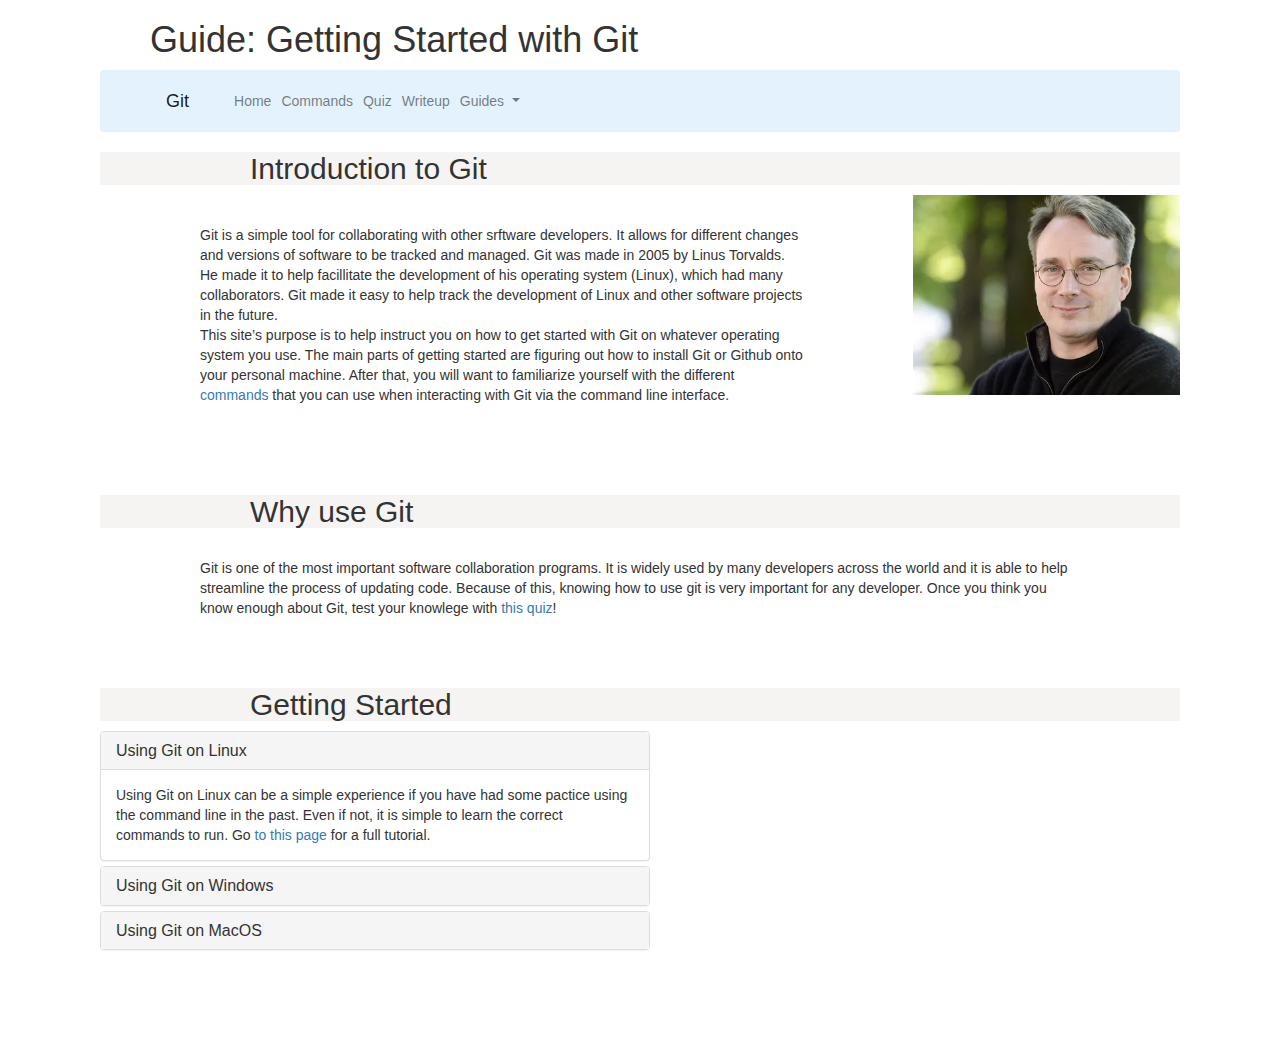
<file: mid/index.html>
<!doctype html>
<html>
	<head>
	
		<!-- Required meta tags -->
    <meta charset="utf-8">
    <meta name="viewport" content="width=device-width, initial-scale=1, shrink-to-fit=no">

    <!-- Bootstrap CSS -->
    <link rel="stylesheet" href="https://cdn.jsdelivr.net/npm/bootstrap@4.3.1/dist/css/bootstrap.min.css" integrity="sha384-ggOyR0iXCbMQv3Xipma34MD+dH/1fQ784/j6cY/iJTQUOhcWr7x9JvoRxT2MZw1T" crossorigin="anonymous">


	<meta name="viewport" content="width=device-width, initial-scale=1">
  <link rel="stylesheet" href="https://maxcdn.bootstrapcdn.com/bootstrap/3.4.1/css/bootstrap.min.css">
  <script src="https://ajax.googleapis.com/ajax/libs/jquery/3.6.3/jquery.min.js"></script>
  <script src="https://maxcdn.bootstrapcdn.com/bootstrap/3.4.1/js/bootstrap.min.js"></script>

	
		<title>Getting Started With Git - Home</title>

		<link rel="stylesheet" href="global.css">
	</head>


<body>


	<h1 style="padding-left: 50px;"></b>Guide:</b> Getting Started with Git</h1>

	<!-- Used from getbootstrap.com -->
	<nav class="navbar navbar-expand-lg navbar-light" style="background-color: #e3f2fd; padding-left: 50px;">
  <a class="navbar-brand" href="#">Git</a>
  <button class="navbar-toggler" type="button" data-toggle="collapse" data-target="#navbarNavDropdown" aria-controls="navbarNavDropdown" aria-expanded="false" aria-label="Toggle navigation">
    <span class="navbar-toggler-icon"></span>
  </button>
  <div class="collapse navbar-collapse" id="navbarNav">
    <ul class="navbar-nav">
      <li class="nav-item">
        <a class="nav-link" href="index.html">Home <span class="sr-only">(current)</span></a>
      </li>
      <li class="nav-item">
        <a class="nav-link" href="linux.html#cmds">Commands</a>
      </li>
      <li class="nav-item">
        <a class="nav-link" href="quiz.html">Quiz</a>
      </li>
	  <li class="nav-item">
        <a class="nav-link" href="writeup.pdf">Writeup</a>
      </li>
	  
	  <li class="nav-item dropdown">
        <a class="nav-link dropdown-toggle" href="#" id="navbarDropdownMenuLink" data-toggle="dropdown" aria-haspopup="true" aria-expanded="false">
          Guides
        </a>
        <div class="dropdown-menu" aria-labelledby="navbarDropdownMenuLink">
          <a class="dropdown-item" href="linux.html">Using Git on Linux</a>
          <a class="dropdown-item" href="windows.html">Using Git on Windows</a>
          <a class="dropdown-item" href="mac.html">Using Git on MacOS</a>
        </div>
      </li>
	  
	  
    </ul>
	</div>
	</nav>



	<h2 class="content-header">Introduction to Git</h2>
	

		<div style="display: flex;">
	
		<p class="content-text" >
	
		Git is a simple tool for collaborating with other srftware developers.  It allows for different changes and versions of 
		software to be tracked and managed.  Git was made in 2005 by Linus Torvalds.  He made it to help facillitate the development 
		of his operating system (Linux), which had many collaborators.  Git made it easy to help track the development of Linux and 
			other software projects in the future.
			<br>
			
This site’s purpose is to help instruct you on how to get started with Git on whatever operating system you use.  The main parts of getting started are figuring out how to install Git or Github onto your personal machine.  After that, you will want to familiarize yourself with the different <a href="linux.html#cmds">commands</a> that you can use when interacting with Git via the command line interface.
			
		</p>
		
	

		<img src="torvalds.webp" alt="Linus Torvalds" height="200px" data-toggle="modal" data-target="#myModal" style="float: left;">

</div>
	

	<h2 class="content-header">Why use Git</h2>
	<p class="content-text">
		Git is one of the most important software collaboration programs.  It is widely used by many developers across the world and it is able
		to help streamline the process of updating code.  Because of this, knowing how to use git is very important for any developer.
		
		Once you think you know enough about Git, test your knowlege with <a href="quiz.html">this quiz</a>!
	</p>

	
	<h2 class="content-header">Getting Started</h2>

<div style="display: flex;">

	<div style="width: 60%;">

	<!-- Example from https://www.w3schools.com/bootstrap/bootstrap_collapse.asp -->
	<div class="panel-group" id="accordion">
  <div class="panel panel-default">
    <div class="panel-heading">
      <h4 class="panel-title">
        <a data-toggle="collapse" data-parent="#accordion" href="#collapse1">
        Using Git on Linux</a>
      </h4>
    </div>
    <div id="collapse1" class="panel-collapse collapse in">
      <div class="panel-body">Using Git on Linux can be a simple experience if you have had some pactice 
	  using the command line in the past.  Even if not, it is simple to learn 
	the correct commands to run.  Go <a href="linux.html">to this page</a> for a full tutorial.</div>
    </div>
  </div>
  <div class="panel panel-default">
    <div class="panel-heading">
      <h4 class="panel-title">
        <a data-toggle="collapse" data-parent="#accordion" href="#collapse2">
        Using Git on Windows</a>
      </h4>
    </div>
    <div id="collapse2" class="panel-collapse collapse">
      <div class="panel-body">Github is a simple and effective way to interface with a large Git 
	  collaboration platofrm on your Windows computer.  <a href="windows.html">Learn more</a> about Git windows.</div>
    </div>
  </div>
  <div class="panel panel-default">
    <div class="panel-heading">
      <h4 class="panel-title">
        <a data-toggle="collapse" data-parent="#accordion" href="#collapse3">
        Using Git on MacOS</a>
      </h4>
    </div>
    <div id="collapse3" class="panel-collapse collapse">
      <div class="panel-body">Using git on MacOS is similar to the way it works on Windows.  Github has a simple applicaiton that 
	  allows for ease of use in the windowed desktop environment.  <a href="mac.html">Go to this page </a> to learn more.</div>
    </div>
  </div>
</div>

</div>



<iframe style="margin-left: 5%" width="560" height="315" src="https://www.youtube.com/embed/USjZcfj8yxE" title="YouTube video player" frameborder="0" 
allow="accelerometer; autoplay; clipboard-write; encrypted-media; gyroscope; picture-in-picture; web-share" allowfullscreen></iframe>

</div>

<!-- Modal  from https://www.w3schools.com/bootstrap/bootstrap_modal.asp-->
  <div class="modal fade" id="myModal" role="dialog">
    <div class="modal-dialog">
    
      <!-- Modal content-->
      <div class="modal-content">
        <div class="modal-header">
			<h4 class="modal-title" >Modal Header</h4>
          <button type="button" class="close" data-dismiss="modal">&times;</button>
          
        </div>
        <div class="modal-body">
		<img src="torvalds.webp" alt="Linus Torvalds" style="width: 100%">
          <p>An image of Linus Torvalds, creator of Git.</p>
        </div>
        <div class="modal-footer">
          <button type="button" class="btn btn-default" data-dismiss="modal">Close</button>
        </div>
      </div>
      
    </div>
  </div>



</body>
</html>
</file>
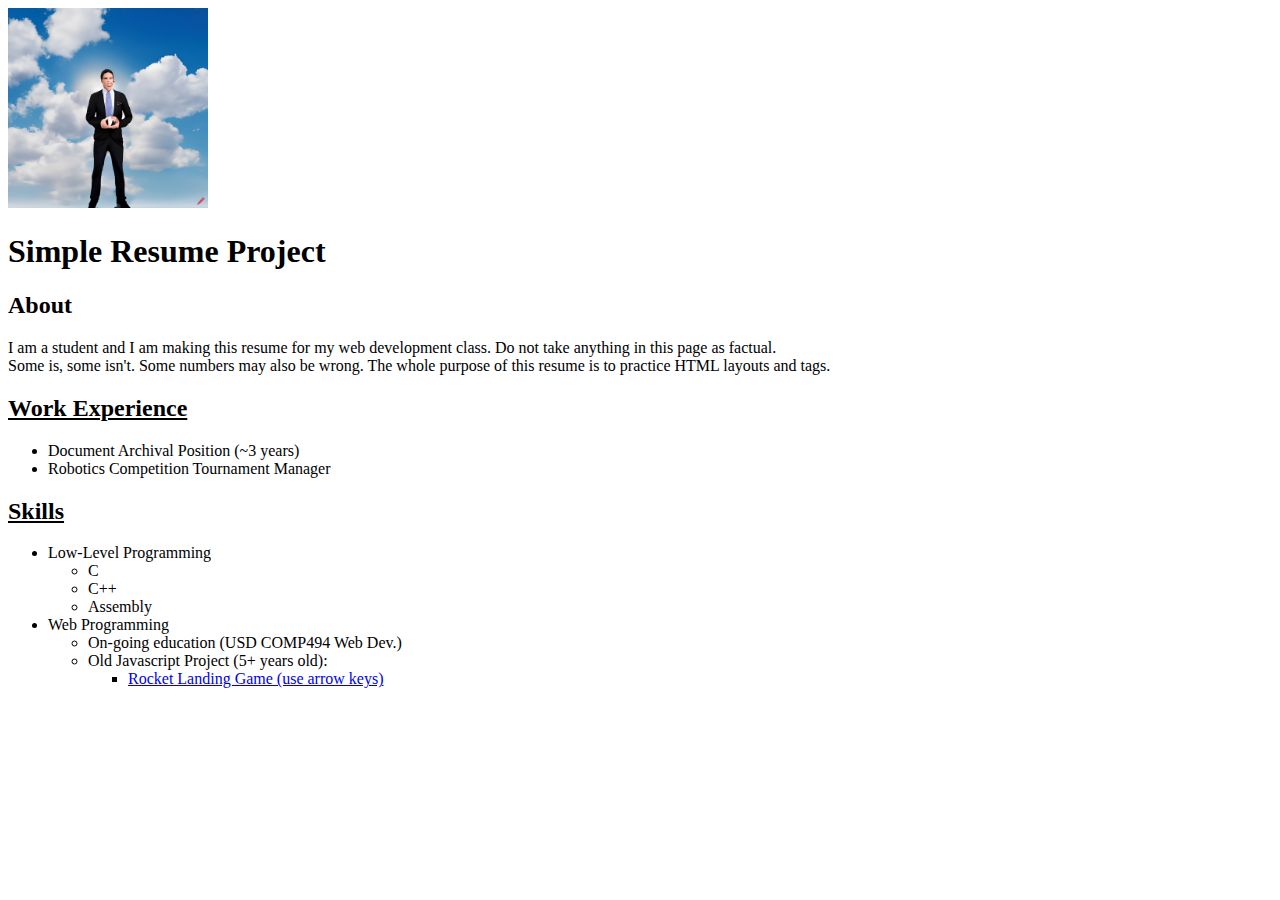
<file: resume/index.html>
<!DOCTYPE html>
<html>
  <head>
      <title>Resume Project</title>
  </head>
  
  <body>
    <img src="img/funny_suit_guy_1.webp" width="200" height="200">
    <h1>Simple Resume Project</h1>
    
    <h2>About</h2>
    <p>I am a student and I am making this resume for my web development class. Do not take anything in this page as factual. <br>Some is, some isn't.  Some numbers may also be wrong. The whole purpose of this resume is to practice HTML layouts and tags.</p>
    
    <h2><b><u>Work Experience</b></u></h2>
    <ul>
      <li>Document Archival Position (~3 years)</li>
      <li>Robotics Competition Tournament Manager</li>
    </ul>
    
    <h2><b><u>Skills</u></b></h2>
    <ul>
      <li>Low-Level Programming</li>
      <ul>
          <li>C</li>
          <li>C++</li>
          <li>Assembly</li>
      </ul>
      <li>Web Programming</li>
        <ul>
          <li>On-going education (USD COMP494 Web Dev.)</li>
          <li>Old Javascript Project (5+ years old):</li>
          <ul>
            <li><a href="../game/rocket_game_1.html">Rocket Landing Game (use arrow keys)</a></li>
          </ul>
        </ul>
    </ul>
    
  </body>
  
</html>
</file>
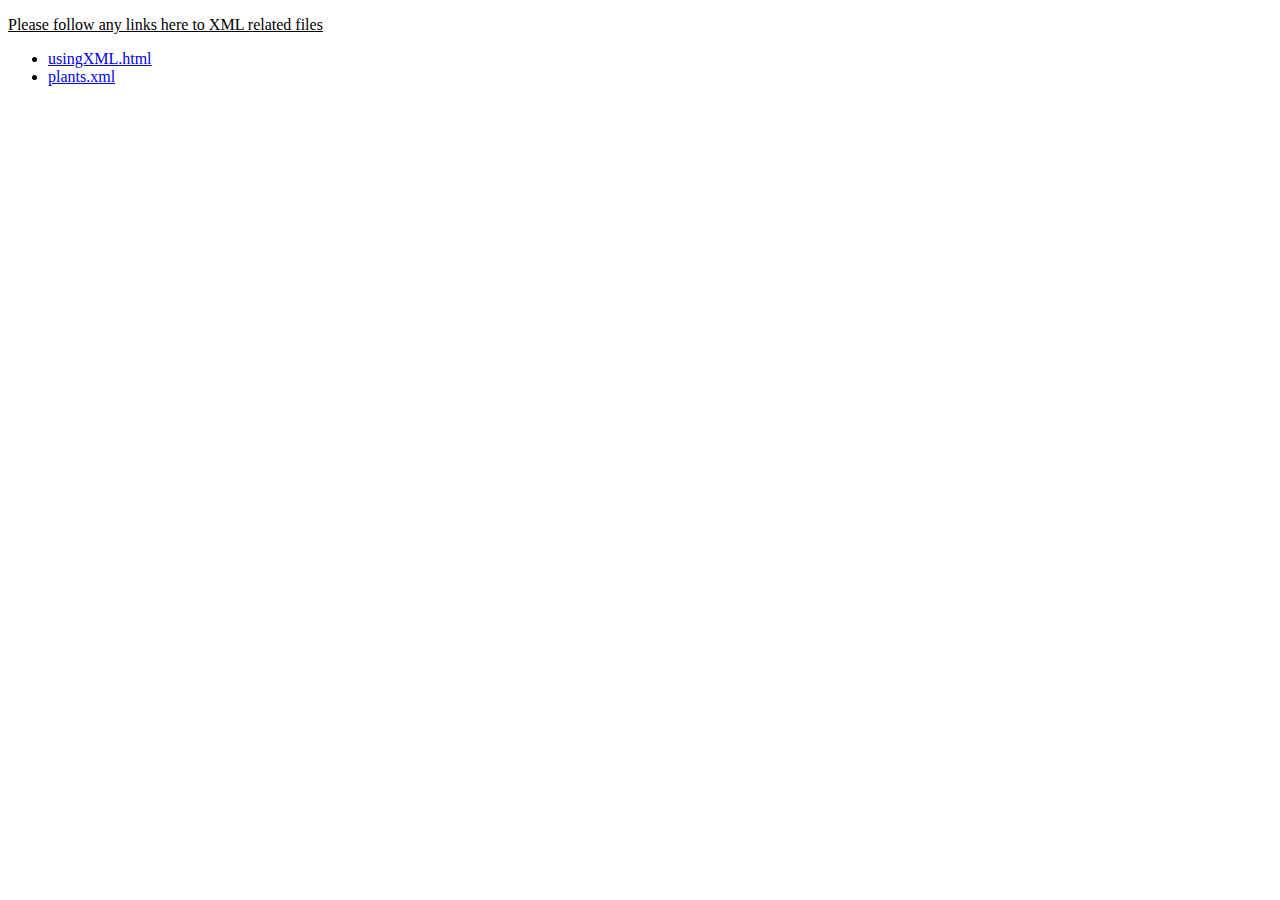
<file: xml/index.html>
<!DOCTYPE html>
<!--from w3docs.com-->
<html>
  <head>
    <title>XML Landing Page</title>
  </head>
  <body>
    <p><u>Please follow any links here to XML related files</u></p>
    <ul>
      <li><a href="usingXML.html">usingXML.html</a></li>
      <li><a href="plants.xml">plants.xml</a></li>
    </ul>
  </body>
</html>
</file>
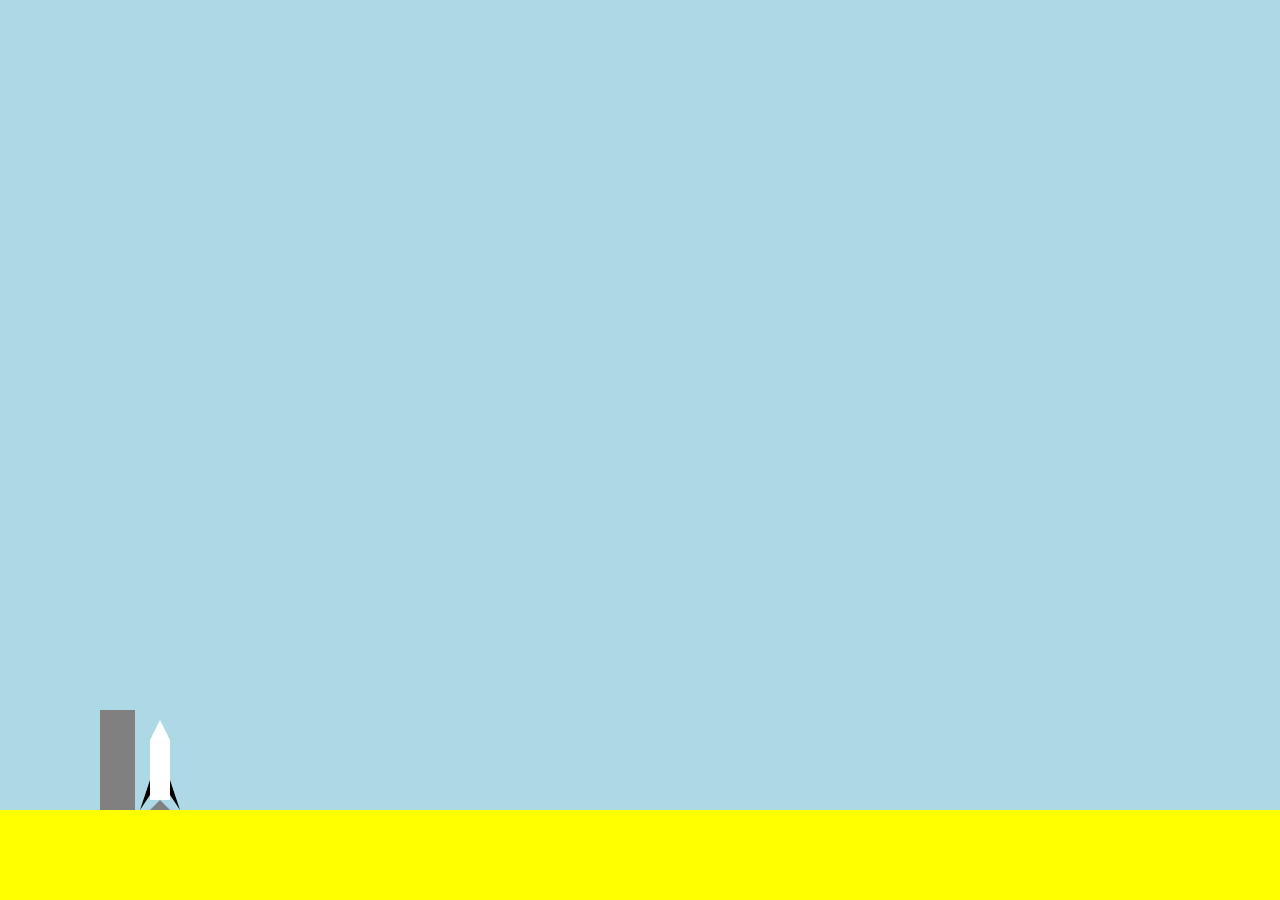
<file: game/rocket_game_1.html>
<!DOCTYPE html>

	<html>
		<head>
			<title>Rocket Command</title>
			<style>
				#canv{
					position: fixed;
					left: 0px;
					top: 0px;
					
				}
				
			</style>
		</head>
		
		
		<canvas id="canv" width="10000" height="10000" onkeydown="keyisdown(event)" onkeyup="keyisup(event)"></canvas>
	
	
		<script>
				var canv = document.getElementById("canv");
				var ctx = canv.getContext("2d");
		
				canv.width = window.innerWidth;
				canv.height = window.innerHeight;
				var wid = window.innerWidth;
				var hig = window.innerHeight;
				
				var keys = [];
				
				var theta = 0;
				var alpha = 90;
				var rx = 160;
				var ry = hig*0.9-20;
				var vx = 0;
				var vy = 0;
				var thrust = 0.5;//0.5
				var rm = 10;
				
				var rotateSpd = 2; //2
				var drawThrust = false;
				
				var grav = 0.3;
				var airResistance = 0.2;//0.15
				
				var dead = false;
				
				//====FUNCTIONS=======
				
				function toRadians(deg){
					return (deg*(Math.PI / 180));
				}
				
				function drawSky(){
					ctx.fillStyle = "lightblue";
					ctx.fillRect(0,0,wid,hig);
				}
				
				function drawRocket(x,y,r,flame){
					ctx.translate(x,y);
					ctx.rotate(toRadians(r));
					ctx.translate(-10,-50);
					ctx.fillStyle = "white";
					ctx.fillRect(0,0,20,60);
					ctx.beginPath();
					ctx.moveTo(0,0);
					ctx.lineTo(10,-20);
					ctx.lineTo(20,0);
					ctx.fill();
					ctx.fillStyle = "grey";
					ctx.beginPath();
					ctx.moveTo(10,60);
					ctx.lineTo(0,70);
					ctx.lineTo(20,70);
					ctx.fill();
					ctx.fillStyle = "black";
					ctx.beginPath();
					ctx.moveTo(0,40);
					ctx.lineTo(-10,70);
					ctx.lineTo(0,55);
					ctx.fill();
					ctx.beginPath();
					ctx.moveTo(20,40);
					ctx.lineTo(30,70);
					ctx.lineTo(20,55);
					ctx.fill();
					if(flame == true){
						ctx.fillStyle = "orange";
						ctx.beginPath();
						ctx.moveTo(0,70);
						ctx.lineTo(10,120);
						ctx.lineTo(20,70);
						ctx.fill();
						ctx.fillStyle = "yellow";
						ctx.beginPath();
						ctx.moveTo(3,70);
						ctx.lineTo(10,100);
						ctx.lineTo(17,70);
						ctx.fill();
						ctx.fillStyle = "red";
						ctx.beginPath();
						ctx.moveTo(5,70);
						ctx.lineTo(10,80);
						ctx.lineTo(15,70);
						ctx.fill();
					}//end draw flame
					ctx.translate(10,50);
					ctx.rotate(toRadians(-r));
					ctx.translate(-x,-y);
				}//end drawRocket
				
								
				function findin(x,array){
					var found = false;
					for(var i=0; i<array.length; i++){
							if(array[i] == x){
								found = true;
							}//end if true
					}//for
					return(found);
				}//end findin
								
				
				function calibAng(ang){
					var newang = ang;
					if(ang >= 360){
						newang = ang-360;
					}
					else if(ang < 0){
						newang = ang + 360;
					}
					return(newang);
				}//calib ang
				
				
				function refAng(ang){
					var ref = 0;
					if(ang > 0 && ang <90){
						ref = 90-ang;
					}
					else if(ang > 90 && ang < 180){
						ref = ang-90;
					}
					else if(ang > 180 && ang < 270){
						ref = 90-(ang-180);
					}
					else if(ang < 360 && ang > 270){
						ref = ang-270;
					}
					return(90-ref);
					//return(ref);
				}//end refang
				
				function getQuad(ang){
					var quad = 0;
					if(ang > 0 && ang <90){
						quad = 1;
					}
					else if(ang > 90 && ang < 180){
						quad = 2;
					}
					else if(ang > 180 && ang < 270){
						quad = 3;
					}
					else if(ang < 360 && ang > 270){
						quad = 4;
					}
					return(quad);
				}//get quad
				
				
				var allowRev = true;
				function game(){
					canv.width = window.innerWidth;
					canv.height = window.innerHeight;
					var wid = window.innerWidth;
					var hig = window.innerHeight;
					
					if(dead == false){
						if(findin(39,keys)){
							theta+=rotateSpd;
							alpha-=rotateSpd;
						}
						if(findin(37,keys)){
							theta-=rotateSpd;
							alpha+=rotateSpd;
						}
						
						if(findin(38,keys)){
							drawThrust = true;
						}
						else if(findin(72,keys)){
							if(vy > 3){
								//drawThrust = true;
							}
							else if(vy < -3){
								drawThrust = false;
							}
						}
						else{
							drawThrust = false;
						}
					
					
						if(findin(82,keys) && allowRev == true){
							allowRev = false;
							alpha = alpha + 180;
						}
						else if(findin(82,keys) == false){
							allowRev = true;
						}
					
						//console.log(keys);
					
						
						
					}//end allow controls
					else{
						//console.log(keys);
						if(findin(13,keys)){
							dead = false;
							theta = 0;
							alpha = 90;
							rx = 160;
							ry = hig*0.9-20;
							vx = 0;
							vy = 0;
						}
					
					}//end dead controld
					
					theta = calibAng(theta);
					alpha = calibAng(alpha);
					
					var gamma = refAng(alpha);
					
					if(drawThrust){
						var tx = thrust*Math.cos(toRadians(gamma));
						var ty = thrust*Math.sin(toRadians(gamma));
						var q = getQuad(alpha);
						//console.log(gamma);
						if(q == 2){
							tx = -tx;
						}
						else if(q == 3){
							ty = -ty;
							tx = -tx;
						}
						else if(q == 4){
							ty = -ty;
						}
					}//end if it is thrusting
					else{
						var tx=0;
						var ty=0;
					}
					
					var dir =0;
					if(vx != 0){
						dir = -(vx/Math.abs(vx));
					}//airRes dir
					
					var airR = airResistance * dir;
					
					
					
					vx = vx + (0.5*(tx+airR));
					
					if(ry < hig*0.9-20){
						vy = vy+(0.5*(grav-(ty)));
					}
					else{
						
						var maxYimpact = 5;
						var maxXimpact = 10;
						if(theta > 25 && theta < 335 ){
							dead = true;
						}//if tipped
						else{
							theta = 0;
							alpha = 90;
						}	
						if(vx < -maxXimpact || vx > maxXimpact){
							dead = true;
						}//end if hit gound too fast
						if(vy > maxYimpact){
							dead = true;
						}
						
						vx=0;
						vy=0;
						vy = vy-ty;
					}//end if on ground
					
					if(ry > hig*0.9-20){
						ry = hig*0.9-20;
					}//be sure it did not dig into the ground
					
					
					ry = ry+vy;
					rx = rx+vx;
					
					
					
					drawSky();
					ctx.fillStyle = "yellow";
					ctx.fillRect(0,hig*0.9,wid,100);
					ctx.fillStyle = "grey";
					ctx.fillRect(100,hig*0.9-100,35,100);
					drawRocket(rx,ry,theta,drawThrust);
					
					if(dead == true){
						vx = 0;
						vy = 0;
						ctx.fillStyle = "rgba(200,0,0,0.7)";
						ctx.fillRect(0,0,wid,hig);
						ctx.fillStyle = "black";
						ctx.font = "30px Arial";
						ctx.fillText("Press ENTER to restart", 100,100);
					}
					//console.log(theta);
					
					
				}//end game
				
				
				document.addEventListener("keydown",function(event){
					//console.log(event.keyCode);
					var isin = false;
					for(var i=0; i<keys.length; i++){
						if(keys[i] == event.keyCode){
							isin = true;
						}//if it is, say it was found
					}//for
					if(isin == false){
						keys.push(event.keyCode);
					}//end adding it
					//console.log(keys);
				});
				document.addEventListener("keyup",function(event){
					for(var i=0; i<keys.length; i++){
						if(keys[i] == event.keyCode){
							keys.splice(i,1);
						}//if
					}//for
				});
				
				window.setInterval(game,10);
		
		</script>

	</html>
</file>
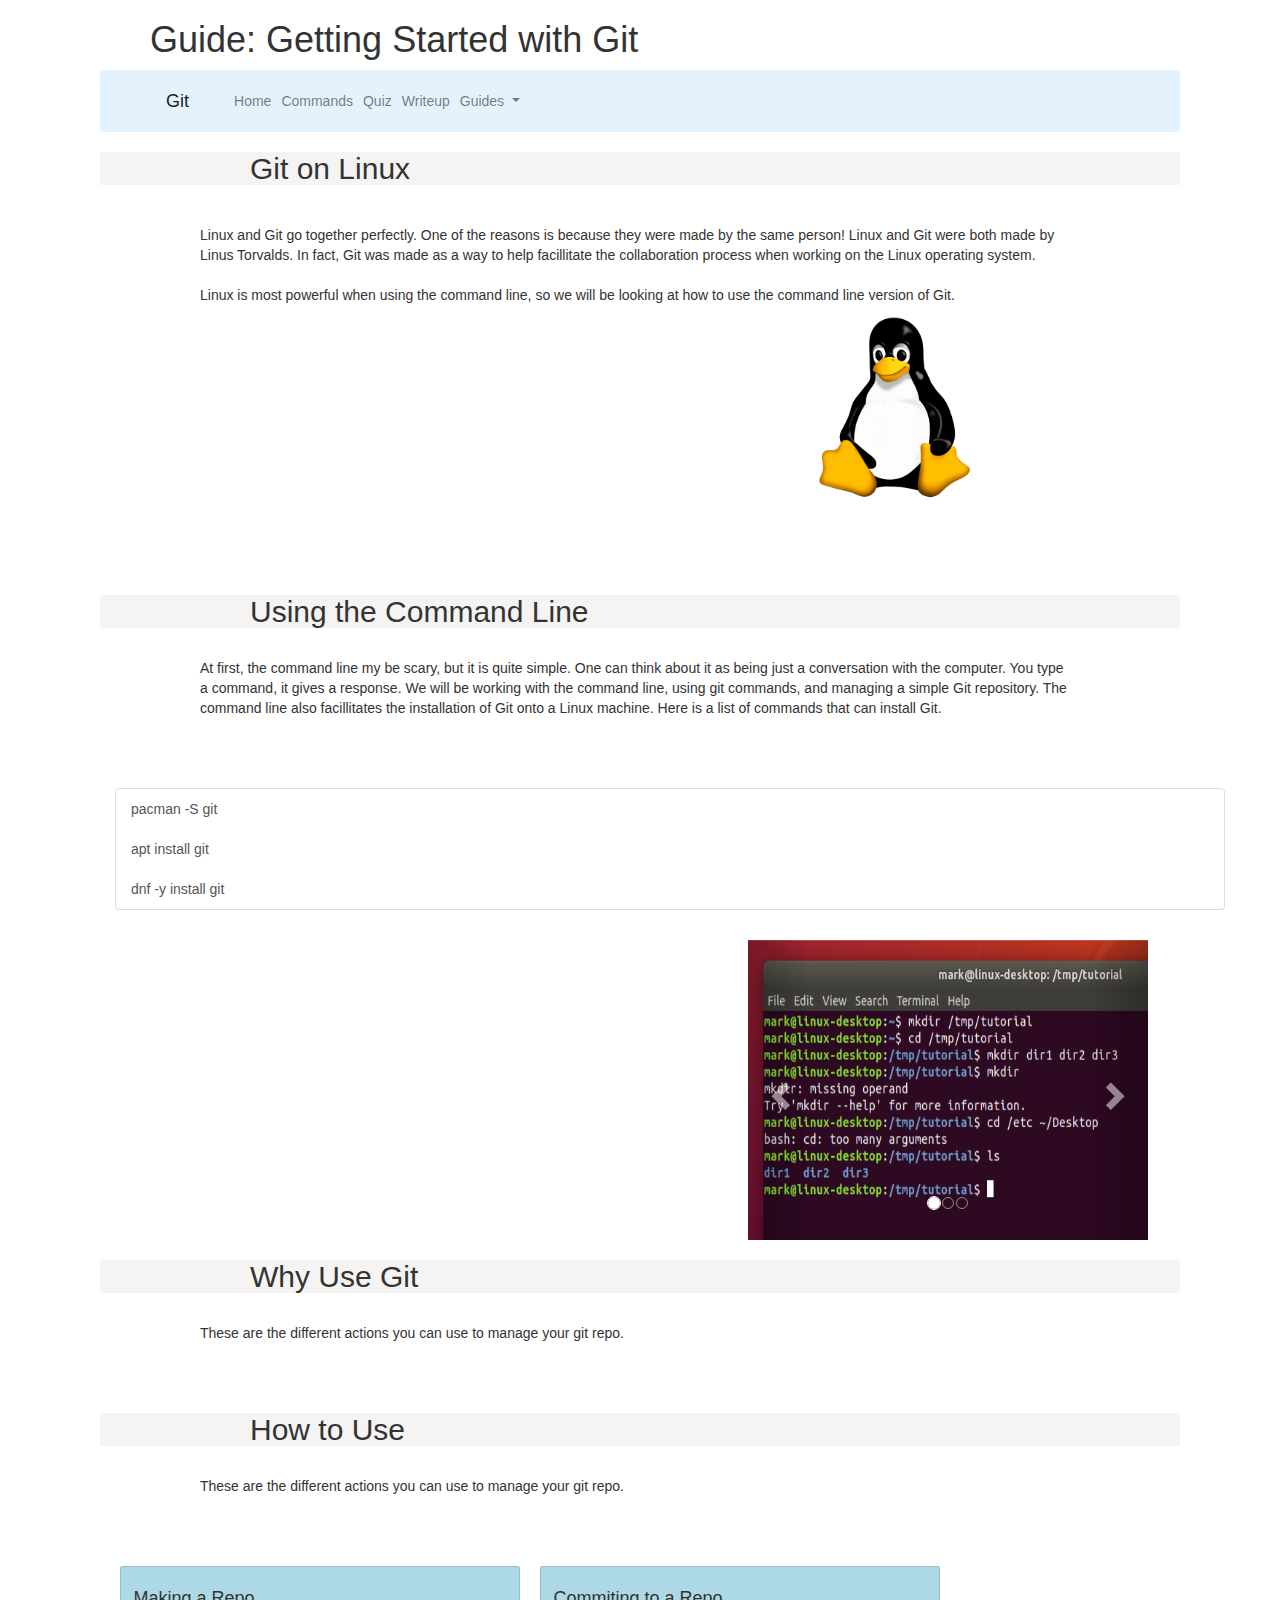
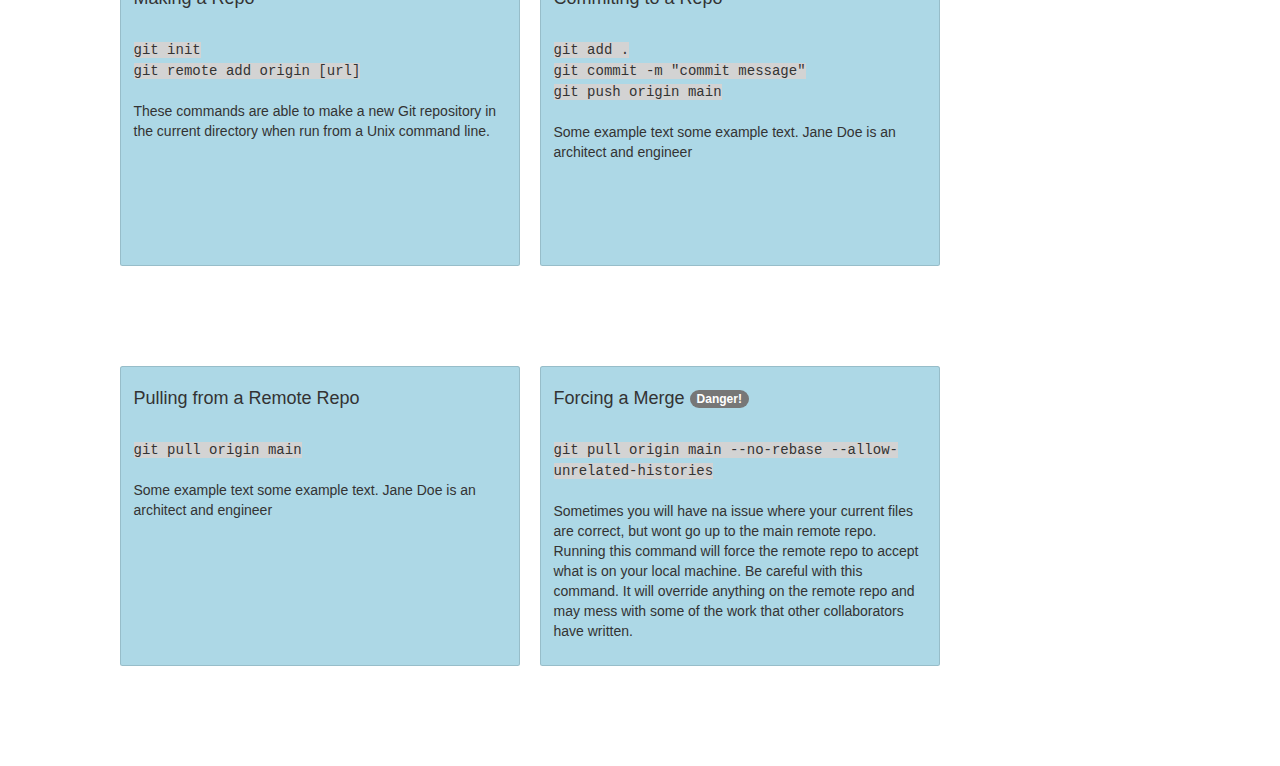
<file: mid/linux.html>
<!doctype html>
<html>
	<head>
	
		<!-- Required meta tags -->
    <meta charset="utf-8">
    <meta name="viewport" content="width=device-width, initial-scale=1, shrink-to-fit=no">

    <!-- Bootstrap CSS -->
    <link rel="stylesheet" href="https://cdn.jsdelivr.net/npm/bootstrap@4.3.1/dist/css/bootstrap.min.css" integrity="sha384-ggOyR0iXCbMQv3Xipma34MD+dH/1fQ784/j6cY/iJTQUOhcWr7x9JvoRxT2MZw1T" crossorigin="anonymous">

<link rel="stylesheet" href="https://cdn.jsdelivr.net/npm/bootstrap@4.6.2/dist/css/bootstrap.min.css">
	<meta name="viewport" content="width=device-width, initial-scale=1">
  <link rel="stylesheet" href="https://maxcdn.bootstrapcdn.com/bootstrap/3.4.1/css/bootstrap.min.css">
  <script src="https://ajax.googleapis.com/ajax/libs/jquery/3.6.3/jquery.min.js"></script>
  <script src="https://maxcdn.bootstrapcdn.com/bootstrap/3.4.1/js/bootstrap.min.js"></script>
	
		<title>Getting Started With Git - Linux</title>

		<link rel="stylesheet" href="global.css">
	</head>


<body>


	<h1 style="padding-left: 50px;"></b>Guide:</b> Getting Started with Git</h1>

	<!-- Used from getbootstrap.com -->
	<nav class="navbar navbar-expand-lg navbar-light" style="background-color: #e3f2fd; padding-left: 50px;">
  <a class="navbar-brand" href="#">Git</a>
  <button class="navbar-toggler" type="button" data-toggle="collapse" data-target="#navbarNavDropdown" aria-controls="navbarNavDropdown" aria-expanded="false" aria-label="Toggle navigation">
    <span class="navbar-toggler-icon"></span>
  </button>
  <div class="collapse navbar-collapse" id="navbarNav">
    <ul class="navbar-nav">
      <li class="nav-item">
        <a class="nav-link" href="index.html">Home <span class="sr-only">(current)</span></a>
      </li>
      <li class="nav-item">
        <a class="nav-link" href="linux.html#cmds">Commands</a>
      </li>
      <li class="nav-item">
        <a class="nav-link" href="quiz.html">Quiz</a>
      </li>
	  <li class="nav-item">
        <a class="nav-link" href="writeup.pdf">Writeup</a>
      </li>
	  
	  <li class="nav-item dropdown">
        <a class="nav-link dropdown-toggle" href="#" id="navbarDropdownMenuLink" data-toggle="dropdown" aria-haspopup="true" aria-expanded="false">
          Guides
        </a>
        <div class="dropdown-menu" aria-labelledby="navbarDropdownMenuLink">
          <a class="dropdown-item" href="linux.html">Using Git on Linux</a>
          <a class="dropdown-item" href="windows.html">Using Git on Windows</a>
          <a class="dropdown-item" href="mac.html">Using Git on MacOS</a>
        </div>
      </li>
	  
	  
    </ul>
	</div>
	</nav>

	

	<h2 class="content-header">Git on Linux</h2>
	
	
	<div style="display: flex;">
	<p class="content-text">
	
		Linux and Git go together perfectly.  One of the reasons is because they were made by the same person! Linux and Git were both made 
		by Linus Torvalds.  In fact, Git was made as a way to help facillitate the collaboration process when working on the Linux 
		operating system.
		<br>
		<br>
		Linux is most powerful when using the command line, so we will be looking at how to use the command line version of Git.  
		
		<img src="linux_logo.png" alt="Linux Logo (Tux)" height="200px" style="float: right;">
	</p>

	</div>


	<h2 class="content-header">Using the Command Line</h2>
<div>
	<p class="content-text">
		At first, the command line my be scary, but it is quite simple.  One can think about it as being just a conversation with the computer.  You type a command, it gives a response. 
		We will be working with the command line, using git commands, and managing a simple Git repository.
		
		The command line also facillitates the installation of Git onto a Linux machine.  Here is a list of commands that can install Git.
		
		<div class="container">
		<div class="list-group">
			<a href="https://wiki.archlinux.org/title/git" class="list-group-item list-group-item-action">pacman -S git</a>
			<a href="https://packages.ubuntu.com/search?keywords=git" class="list-group-item list-group-item-action">apt install git</a>
			<a href="https://src.fedoraproject.org/rpms/git" class="list-group-item list-group-item-action">dnf -y install git</a>
		</div>
	</div>
	</p>
	


<!-- from https://www.w3schools.com/bootstrap/bootstrap_carousel.asp-->
	<div style="padding-left:60%; padding-right: 20px;">
	<div id="myCarousel" class="carousel slide" data-ride="carousel" style="width: 400px ">
  <!-- Indicators -->
  <ol class="carousel-indicators">
    <li data-target="#myCarousel" data-slide-to="0" class="active"></li>
    <li data-target="#myCarousel" data-slide-to="1"></li>
    <li data-target="#myCarousel" data-slide-to="2"></li>
  </ol>

  <!-- Wrapper for slides -->
  <div class="carousel-inner">
    <div class="item active">
	<img src="terminal_1.png" style="width:100%; height:300px" alt="New York">
    </div>

    <div class="item">
      <img src="torvalds.webp" style="width:100%; height:300px" alt="Linus Torvalds">
    </div>

    <div class="item">
	  <img src="linux_logo.png" style="width:100%; height:300px" alt="Linux Logo">
    </div>
  </div>

  <!-- Left and right controls -->
  <a class="left carousel-control" href="#myCarousel" data-slide="prev">
    <span class="glyphicon glyphicon-chevron-left"></span>
    <span class="sr-only">Previous</span>
  </a>
  <a class="right carousel-control" href="#myCarousel" data-slide="next">
    <span class="glyphicon glyphicon-chevron-right"></span>
    <span class="sr-only">Next</span>
  </a>
</div>
</div>



</div>




	<h2 class="content-header">Why Use Git</h2>
		<p class="content-text">These are the different actions you can use to manage your git repo.</p>

	<h2 id="cmds" class="content-header">How to Use</h2>

		<p class="content-text">These are the different actions you can use to manage your git repo.</p>


<div>

	<div class="card" style="width:400px">
		<div class="card-body">
		<h4 class="card-title">Making a Repo</h4>
		<p class="card-text"><span class="command">git init</span> <br>
							<span class="command">git remote add origin [url]</span> <br> <br>
							These commands are able to make a new Git repository in the current directory when run from a Unix command line.
		</p>
		</div>
	</div>
	<div class="card" style="width:400px">
		<div class="card-body">
		<h4 class="card-title">Commiting to a Repo</h4>
		<p class="card-text">
		<span class="command">git add .</span> <br>
		<span class="command">git commit -m "commit message"</span> <br> 
		<span class="command">git push origin main</span> <br> <br>
		Some example text some example text. Jane Doe is an architect and engineer
		</p>
		</div>
	</div>
	<div class="card" style="width:400px">
		<div class="card-body">
		<h4 class="card-title">Pulling from a Remote Repo</h4>
		<p class="card-text">
		<span class="command">git pull origin main</span> <br> <br>
		Some example text some example text. Jane Doe is an architect and engineer
		</p>
		</div>
	</div>
	
	<div class="card" style="width:400px">
		<div class="card-body">
		<h4 class="card-title">Forcing a Merge <span class="badge badge-primary">Danger!</span></h4>
		<p class="card-text">
		<span class="command">git pull origin main --no-rebase --allow-unrelated-histories</span> <br> <br>
		Sometimes you will have na issue where your current files are correct, but wont go up to the main remote repo. 
		Running this command will force the remote repo to accept what is on your local machine.  Be careful with this command. 
		It will override anything on the remote repo and may mess with some of the work that other collaborators have written.
		</p>
		</div>
	</div>


</div>


</body>
</html>
</file>
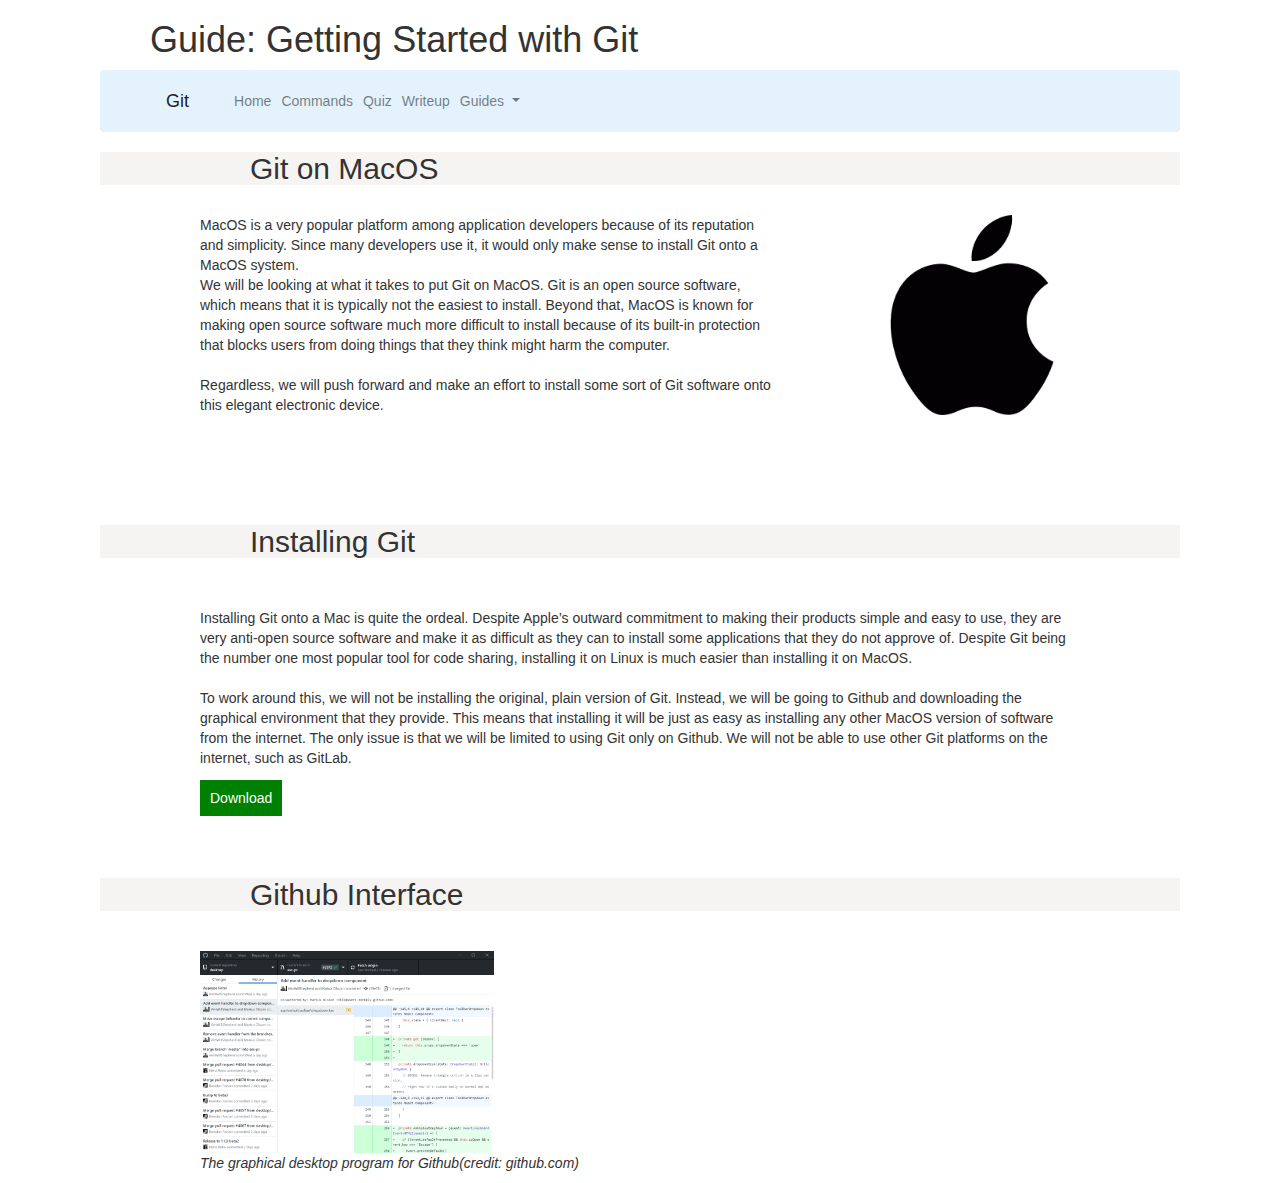
<file: mid/mac.html>
<!doctype html>
<html>
	<head>
	
		<!-- Required meta tags -->
    <meta charset="utf-8">
    <meta name="viewport" content="width=device-width, initial-scale=1, shrink-to-fit=no">

    <!-- Bootstrap CSS -->
    <link rel="stylesheet" href="https://cdn.jsdelivr.net/npm/bootstrap@4.3.1/dist/css/bootstrap.min.css" integrity="sha384-ggOyR0iXCbMQv3Xipma34MD+dH/1fQ784/j6cY/iJTQUOhcWr7x9JvoRxT2MZw1T" crossorigin="anonymous">


	<meta name="viewport" content="width=device-width, initial-scale=1">
  <link rel="stylesheet" href="https://maxcdn.bootstrapcdn.com/bootstrap/3.4.1/css/bootstrap.min.css">
  <script src="https://ajax.googleapis.com/ajax/libs/jquery/3.6.3/jquery.min.js"></script>
  <script src="https://maxcdn.bootstrapcdn.com/bootstrap/3.4.1/js/bootstrap.min.js"></script>

	
		<title>Getting Started With Git - Mac</title>

		<link rel="stylesheet" href="global.css">
	</head>


<body>


	<h1 style="padding-left: 50px;"></b>Guide:</b> Getting Started with Git</h1>

	<!-- Used from getbootstrap.com -->
	<nav class="navbar navbar-expand-lg navbar-light" style="background-color: #e3f2fd; padding-left: 50px;">
  <a class="navbar-brand" href="#">Git</a>
  <button class="navbar-toggler" type="button" data-toggle="collapse" data-target="#navbarNavDropdown" aria-controls="navbarNavDropdown" aria-expanded="false" aria-label="Toggle navigation">
    <span class="navbar-toggler-icon"></span>
  </button>
  <div class="collapse navbar-collapse" id="navbarNav">
    <ul class="navbar-nav">
      <li class="nav-item">
        <a class="nav-link" href="index.html">Home <span class="sr-only">(current)</span></a>
      </li>
      <li class="nav-item">
        <a class="nav-link" href="linux.html#cmds">Commands</a>
      </li>
      <li class="nav-item">
        <a class="nav-link" href="quiz.html">Quiz</a>
      </li>
	  <li class="nav-item">
        <a class="nav-link" href="writeup.pdf">Writeup</a>
      </li>
	  
	  <li class="nav-item dropdown">
        <a class="nav-link dropdown-toggle" href="#" id="navbarDropdownMenuLink" data-toggle="dropdown" aria-haspopup="true" aria-expanded="false">
          Guides
        </a>
        <div class="dropdown-menu" aria-labelledby="navbarDropdownMenuLink">
          <a class="dropdown-item" href="linux.html">Using Git on Linux</a>
          <a class="dropdown-item" href="windows.html">Using Git on Windows</a>
          <a class="dropdown-item" href="mac.html">Using Git on MacOS</a>
        </div>
      </li>
	  
	  
    </ul>
	</div>
	</nav>



	<h2 class="content-header">Git on MacOS</h2>
	<p class="content-text">
	
		<img src="mac.png" alt="Apple Logo" height="200px">
	
		
		MacOS is a very popular platform among application developers because of its reputation and simplicity.  Since many developers use it, it would only make sense to install Git onto a MacOS system.
		<br>
		We will be looking at what it takes to put Git on MacOS.  Git is an open source software, which means that it is typically not the easiest to install.  Beyond that, MacOS is known for making open source software much more difficult to install because of its built-in protection that blocks users from doing things that they think might harm the computer.  
		<br><br>
		Regardless, we will push forward and make an effort to install some sort of Git software onto this elegant electronic device.

		<br>
		<br>
		<br>
		
	</p>


	<h2 class="content-header">Installing Git</h2>
	<p class="content-text">
		
		<br>
		
		Installing Git onto a Mac is quite the ordeal.  Despite Apple’s outward commitment to making their products simple and easy to use, they are very anti-open source software and make it as difficult as they can to install some applications that they do not approve of.  Despite Git being the number one most popular tool for code sharing, installing it on Linux is much easier than installing it on MacOS.
		<br><br>
		To work around this, we will not be installing the original, plain version of Git.  Instead, we will be going to Github and downloading the graphical environment that they provide.  This means that installing it will be just as easy as installing any other MacOS version of software from the internet.  The only issue is that we will be limited to using Git only on Github.  We will not be able to use other Git platforms on the internet, such as GitLab.

		
		<br><br>
		<a class="simple-button" data-toggle="tooltip" title="Download Git for MacOS" href="https://desktop.github.com/">Download</a>
	</p>

	



	<h2 class="content-header">Github Interface</h2>

	<div style="margin-left: 100px;">
		<img src="github_desktop.png" style="width: 30%; padding-top: 30px;">
		<p><i>The graphical desktop program for Github(credit: github.com)</i></p>
	</div>
	

<script>
$(document).ready(function(){
  $('[data-toggle="tooltip"]').tooltip();   
});
</script>


</body>
</html>
</file>
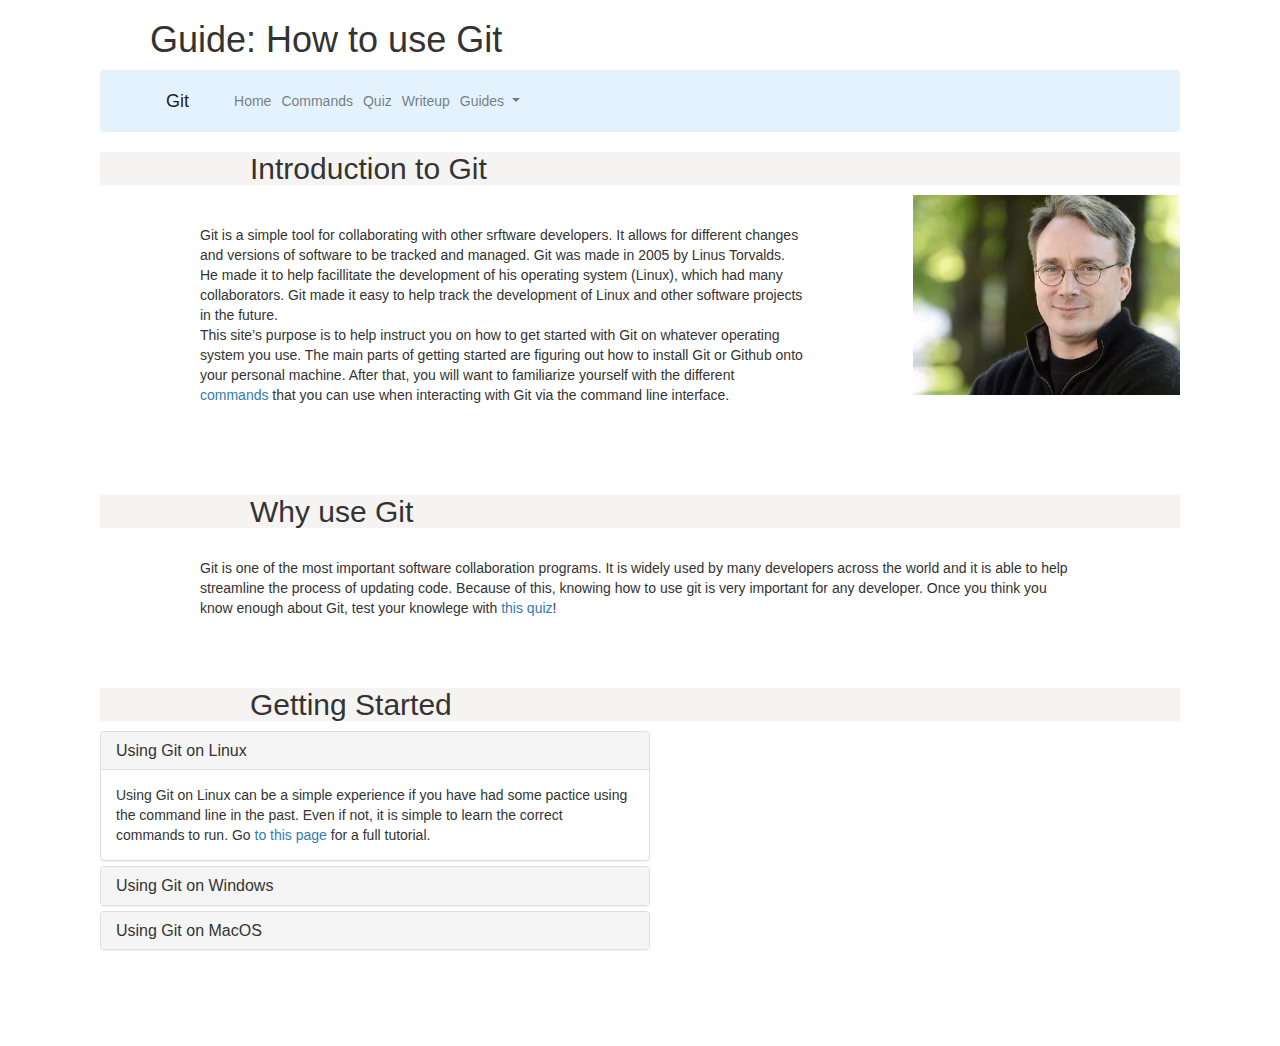
<file: mid/marencik_proof_of_concept.html>
<!doctype html>
<html>
	<head>
	
		<!-- Required meta tags -->
    <meta charset="utf-8">
    <meta name="viewport" content="width=device-width, initial-scale=1, shrink-to-fit=no">

    <!-- Bootstrap CSS -->
    <link rel="stylesheet" href="https://cdn.jsdelivr.net/npm/bootstrap@4.3.1/dist/css/bootstrap.min.css" integrity="sha384-ggOyR0iXCbMQv3Xipma34MD+dH/1fQ784/j6cY/iJTQUOhcWr7x9JvoRxT2MZw1T" crossorigin="anonymous">


	<meta name="viewport" content="width=device-width, initial-scale=1">
  <link rel="stylesheet" href="https://maxcdn.bootstrapcdn.com/bootstrap/3.4.1/css/bootstrap.min.css">
  <script src="https://ajax.googleapis.com/ajax/libs/jquery/3.6.3/jquery.min.js"></script>
  <script src="https://maxcdn.bootstrapcdn.com/bootstrap/3.4.1/js/bootstrap.min.js"></script>

	
		<title>How to Use Git - Proof of Concept Title Page</title>

		<link rel="stylesheet" href="global.css">
	</head>


<body>


	<h1 style="padding-left: 50px;"></b>Guide:</b> How to use Git</h1>

	<!-- Used from getbootstrap.com -->
	<nav class="navbar navbar-expand-lg navbar-light" style="background-color: #e3f2fd; padding-left: 50px;">
  <a class="navbar-brand" href="#">Git</a>
  <button class="navbar-toggler" type="button" data-toggle="collapse" data-target="#navbarNavDropdown" aria-controls="navbarNavDropdown" aria-expanded="false" aria-label="Toggle navigation">
    <span class="navbar-toggler-icon"></span>
  </button>
  <div class="collapse navbar-collapse" id="navbarNav">
    <ul class="navbar-nav">
      <li class="nav-item">
        <a class="nav-link" href="marencik_proof_of_concept.html">Home <span class="sr-only">(current)</span></a>
      </li>
      <li class="nav-item">
        <a class="nav-link" href="linux.html#cmds">Commands</a>
      </li>
      <li class="nav-item">
        <a class="nav-link" href="quiz.html">Quiz</a>
      </li>
	  <li class="nav-item">
        <a class="nav-link" href="writeup.pdf">Writeup</a>
      </li>
	  
	  <li class="nav-item dropdown">
        <a class="nav-link dropdown-toggle" href="#" id="navbarDropdownMenuLink" data-toggle="dropdown" aria-haspopup="true" aria-expanded="false">
          Guides
        </a>
        <div class="dropdown-menu" aria-labelledby="navbarDropdownMenuLink">
          <a class="dropdown-item" href="linux.html">Using Git on Linux</a>
          <a class="dropdown-item" href="windows.html">Using Git on Windows</a>
          <a class="dropdown-item" href="mac.html">Using Git on MacOS</a>
        </div>
      </li>
	  
	  
    </ul>
	</div>
	</nav>



	<h2 class="content-header">Introduction to Git</h2>
	

		<div style="display: flex;">
	
		<p class="content-text" >
	
		Git is a simple tool for collaborating with other srftware developers.  It allows for different changes and versions of 
		software to be tracked and managed.  Git was made in 2005 by Linus Torvalds.  He made it to help facillitate the development 
		of his operating system (Linux), which had many collaborators.  Git made it easy to help track the development of Linux and 
			other software projects in the future.
			<br>
			
This site’s purpose is to help instruct you on how to get started with Git on whatever operating system you use.  The main parts of getting started are figuring out how to install Git or Github onto your personal machine.  After that, you will want to familiarize yourself with the different <a href="linux.html#cmds">commands</a> that you can use when interacting with Git via the command line interface.
			
		</p>
		
	

		<img src="torvalds.webp" alt="Linus Torvalds" height="200px" data-toggle="modal" data-target="#myModal" style="float: left;">

</div>
	

	<h2 class="content-header">Why use Git</h2>
	<p class="content-text">
		Git is one of the most important software collaboration programs.  It is widely used by many developers across the world and it is able
		to help streamline the process of updating code.  Because of this, knowing how to use git is very important for any developer.
		
		Once you think you know enough about Git, test your knowlege with <a href="quiz.html">this quiz</a>!
	</p>

	
	<h2 class="content-header">Getting Started</h2>

<div style="display: flex;">

	<div style="width: 60%;">

	<!-- Example from https://www.w3schools.com/bootstrap/bootstrap_collapse.asp -->
	<div class="panel-group" id="accordion">
  <div class="panel panel-default">
    <div class="panel-heading">
      <h4 class="panel-title">
        <a data-toggle="collapse" data-parent="#accordion" href="#collapse1">
        Using Git on Linux</a>
      </h4>
    </div>
    <div id="collapse1" class="panel-collapse collapse in">
      <div class="panel-body">Using Git on Linux can be a simple experience if you have had some pactice 
	  using the command line in the past.  Even if not, it is simple to learn 
	the correct commands to run.  Go <a href="linux.html">to this page</a> for a full tutorial.</div>
    </div>
  </div>
  <div class="panel panel-default">
    <div class="panel-heading">
      <h4 class="panel-title">
        <a data-toggle="collapse" data-parent="#accordion" href="#collapse2">
        Using Git on Windows</a>
      </h4>
    </div>
    <div id="collapse2" class="panel-collapse collapse">
      <div class="panel-body">Github is a simple and effective way to interface with a large Git 
	  collaboration platofrm on your Windows computer.  <a href="windows.html">Learn more</a> about Git windows.</div>
    </div>
  </div>
  <div class="panel panel-default">
    <div class="panel-heading">
      <h4 class="panel-title">
        <a data-toggle="collapse" data-parent="#accordion" href="#collapse3">
        Using Git on MacOS</a>
      </h4>
    </div>
    <div id="collapse3" class="panel-collapse collapse">
      <div class="panel-body">Using git on MacOS is similar to the way it works on Windows.  Github has a simple applicaiton that 
	  allows for ease of use in the windowed desktop environment.  <a href="mac.html">Go to this page </a> to learn more.</div>
    </div>
  </div>
</div>

</div>



<iframe style="margin-left: 5%" width="560" height="315" src="https://www.youtube.com/embed/USjZcfj8yxE" title="YouTube video player" frameborder="0" 
allow="accelerometer; autoplay; clipboard-write; encrypted-media; gyroscope; picture-in-picture; web-share" allowfullscreen></iframe>

</div>

<!-- Modal  from https://www.w3schools.com/bootstrap/bootstrap_modal.asp-->
  <div class="modal fade" id="myModal" role="dialog">
    <div class="modal-dialog">
    
      <!-- Modal content-->
      <div class="modal-content">
        <div class="modal-header">
			<h4 class="modal-title" >Modal Header</h4>
          <button type="button" class="close" data-dismiss="modal">&times;</button>
          
        </div>
        <div class="modal-body">
		<img src="torvalds.webp" alt="Linus Torvalds" style="width: 100%">
          <p>An image of Linus Torvalds, creator of Git.</p>
        </div>
        <div class="modal-footer">
          <button type="button" class="btn btn-default" data-dismiss="modal">Close</button>
        </div>
      </div>
      
    </div>
  </div>



</body>
</html>
</file>
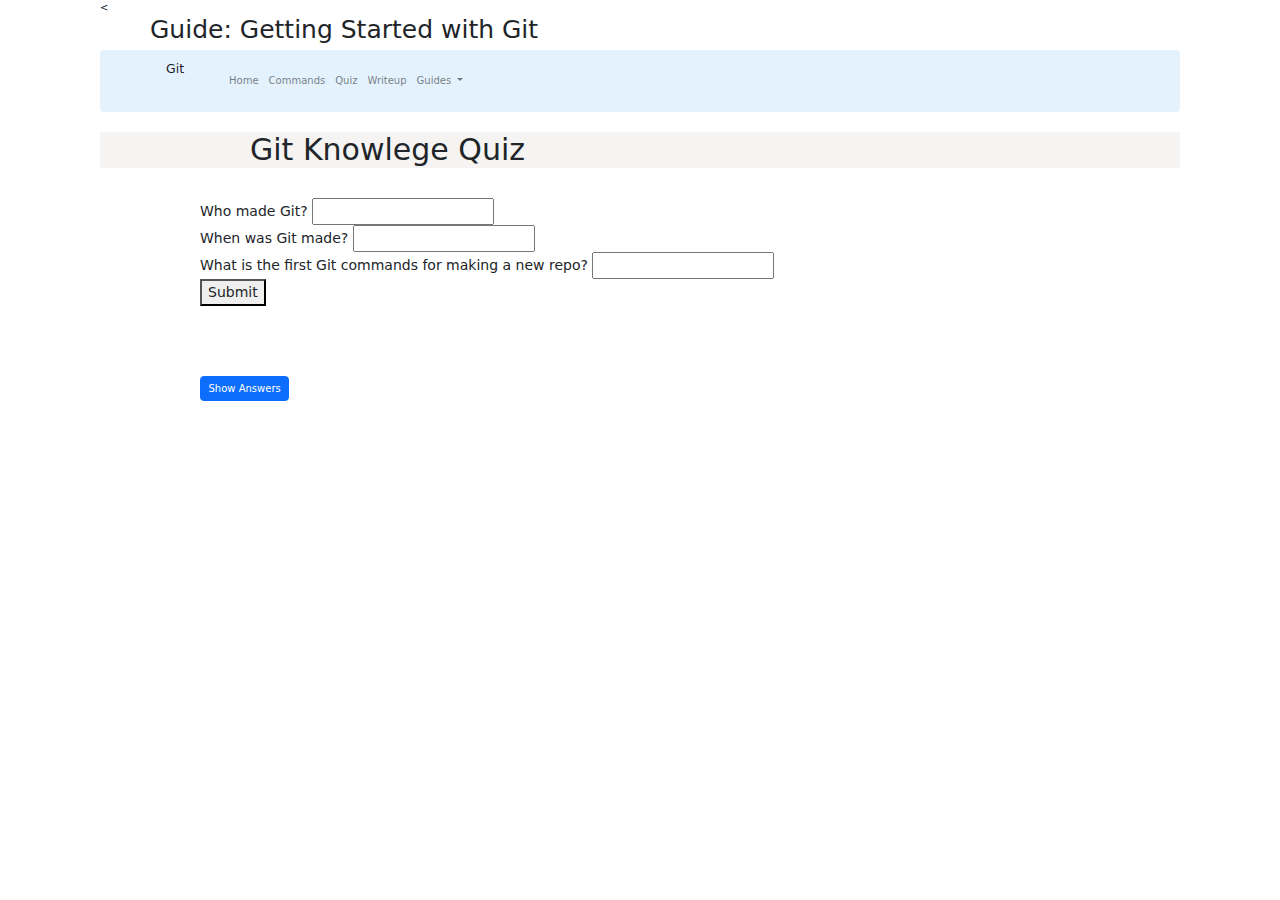
<file: mid/quiz.html>
<!doctype html>
<html>
	<head>
	
		<!-- Required meta tags -->
    <meta charset="utf-8">
    <meta name="viewport" content="width=device-width, initial-scale=1, shrink-to-fit=no">

    <!-- Bootstrap CSS -->
    <link rel="stylesheet" href="https://cdn.jsdelivr.net/npm/bootstrap@4.3.1/dist/css/bootstrap.min.css" integrity="sha384-ggOyR0iXCbMQv3Xipma34MD+dH/1fQ784/j6cY/iJTQUOhcWr7x9JvoRxT2MZw1T" crossorigin="anonymous">


	<meta name="viewport" content="width=device-width, initial-scale=1">
  <link rel="stylesheet" href="https://maxcdn.bootstrapcdn.com/bootstrap/3.4.1/css/bootstrap.min.css">
  <script src="https://ajax.googleapis.com/ajax/libs/jquery/3.6.3/jquery.min.js"></script>
  <script src="https://maxcdn.bootstrapcdn.com/bootstrap/3.4.1/js/bootstrap.min.js"></script>

 
  <script src="https://cdn.jsdelivr.net/npm/bootstrap@5.2.3/dist/js/bootstrap.bundle.min.js"></script>

	
		<<title>Getting Started With Git - Quiz</title>

		<link rel="stylesheet" href="global.css">
	</head>


<body>


	<h1 style="padding-left: 50px;"></b>Guide:</b> Getting Started with Git</h1>

	<!-- Used from getbootstrap.com -->
	<nav class="navbar navbar-expand-lg navbar-light" style="background-color: #e3f2fd; padding-left: 50px;">
  <a class="navbar-brand" href="#">Git</a>
  <button class="navbar-toggler" type="button" data-toggle="collapse" data-target="#navbarNavDropdown" aria-controls="navbarNavDropdown" aria-expanded="false" aria-label="Toggle navigation">
    <span class="navbar-toggler-icon"></span>
  </button>
  <div class="collapse navbar-collapse" id="navbarNav">
    <ul class="navbar-nav">
      <li class="nav-item">
        <a class="nav-link" href="index.html">Home <span class="sr-only">(current)</span></a>
      </li>
      <li class="nav-item">
        <a class="nav-link" href="linux.html#cmds">Commands</a>
      </li>
      <li class="nav-item">
        <a class="nav-link" href="quiz.html">Quiz</a>
      </li>
	  <li class="nav-item">
        <a class="nav-link" href="writeup.pdf">Writeup</a>
      </li>
	  
	  <li class="nav-item dropdown">
        <a class="nav-link dropdown-toggle" href="#" id="navbarDropdownMenuLink" data-toggle="dropdown" aria-haspopup="true" aria-expanded="false">
          Guides
        </a>
        <div class="dropdown-menu" aria-labelledby="navbarDropdownMenuLink">
          <a class="dropdown-item" href="linux.html">Using Git on Linux</a>
          <a class="dropdown-item" href="windows.html">Using Git on Windows</a>
          <a class="dropdown-item" href="mac.html">Using Git on MacOS</a>
        </div>
      </li>
	  
	  
    </ul>
	</div>
	</nav>



	<h2 class="content-header">Git Knowlege Quiz</h2>
	
		<p class="content-text">

				Who made Git?
				<input type="text" id="q_name"> <br>
				When was Git made?
				<input type="text" id="q_when"> <br>
				What is the first Git commands for making a new repo?
				<input type="text" id="q_repo"> <br>
				<button type="button" onclick="submit_quiz()">Submit</button>
				
		</p>
	
	<div class="offcan">
		<style scoped>
			@import "https://cdn.jsdelivr.net/npm/bootstrap@5.2.3/dist/css/bootstrap.min.css"
		</style>
		
	<!-- Offcanvas Sidebar from https://www.w3schools.com/bootstrap5/bootstrap_offcanvas.php-->
	<div class="offcanvas offcanvas-end" id="demo">
	  <div class="offcanvas-header">
		<h1 class="offcanvas-title">Quiz Answers</h1>
		<button type="button" class="btn-close text-reset" data-bs-dismiss="offcanvas"></button>
	  </div>
	  <div class="offcanvas-body">
		<h2>A: Linus Torvalds</h2>
		<h2>B: 2005</h2>
		<h2>C: git init</h2>
		
	  </div>
	</div>

	<!-- Button to open the offcanvas sidebar -->
	<button class="simple-button btn btn-primary" type="button" data-bs-toggle="offcanvas" data-bs-target="#demo" style="margin-left: 100px">
	  Show Answers
	</button>

	</div>

<script>
	
	//This function is run when the submit button is pressed, checking the answers for the quiz.
	function submit_quiz(){
		//if any of the answers are wrong, alert it is wrong and break out of the function with return
		if(document.getElementById("q_name").value != "Linus Torvalds"){ //question 1
			alert("Incorrect, try again.");
			return;
		}
		if(document.getElementById("q_when").value != "2005"){ //question 2
			alert("Incorrect, try again.");
			return;
		}
		if(document.getElementById("q_repo").value != "git init"){ //question 3
			alert("Incorrect, try again.");
			return;
		}
		alert("100% Correct! You sure know your stuff!");
	}


</script>


</body>
</html>
</file>
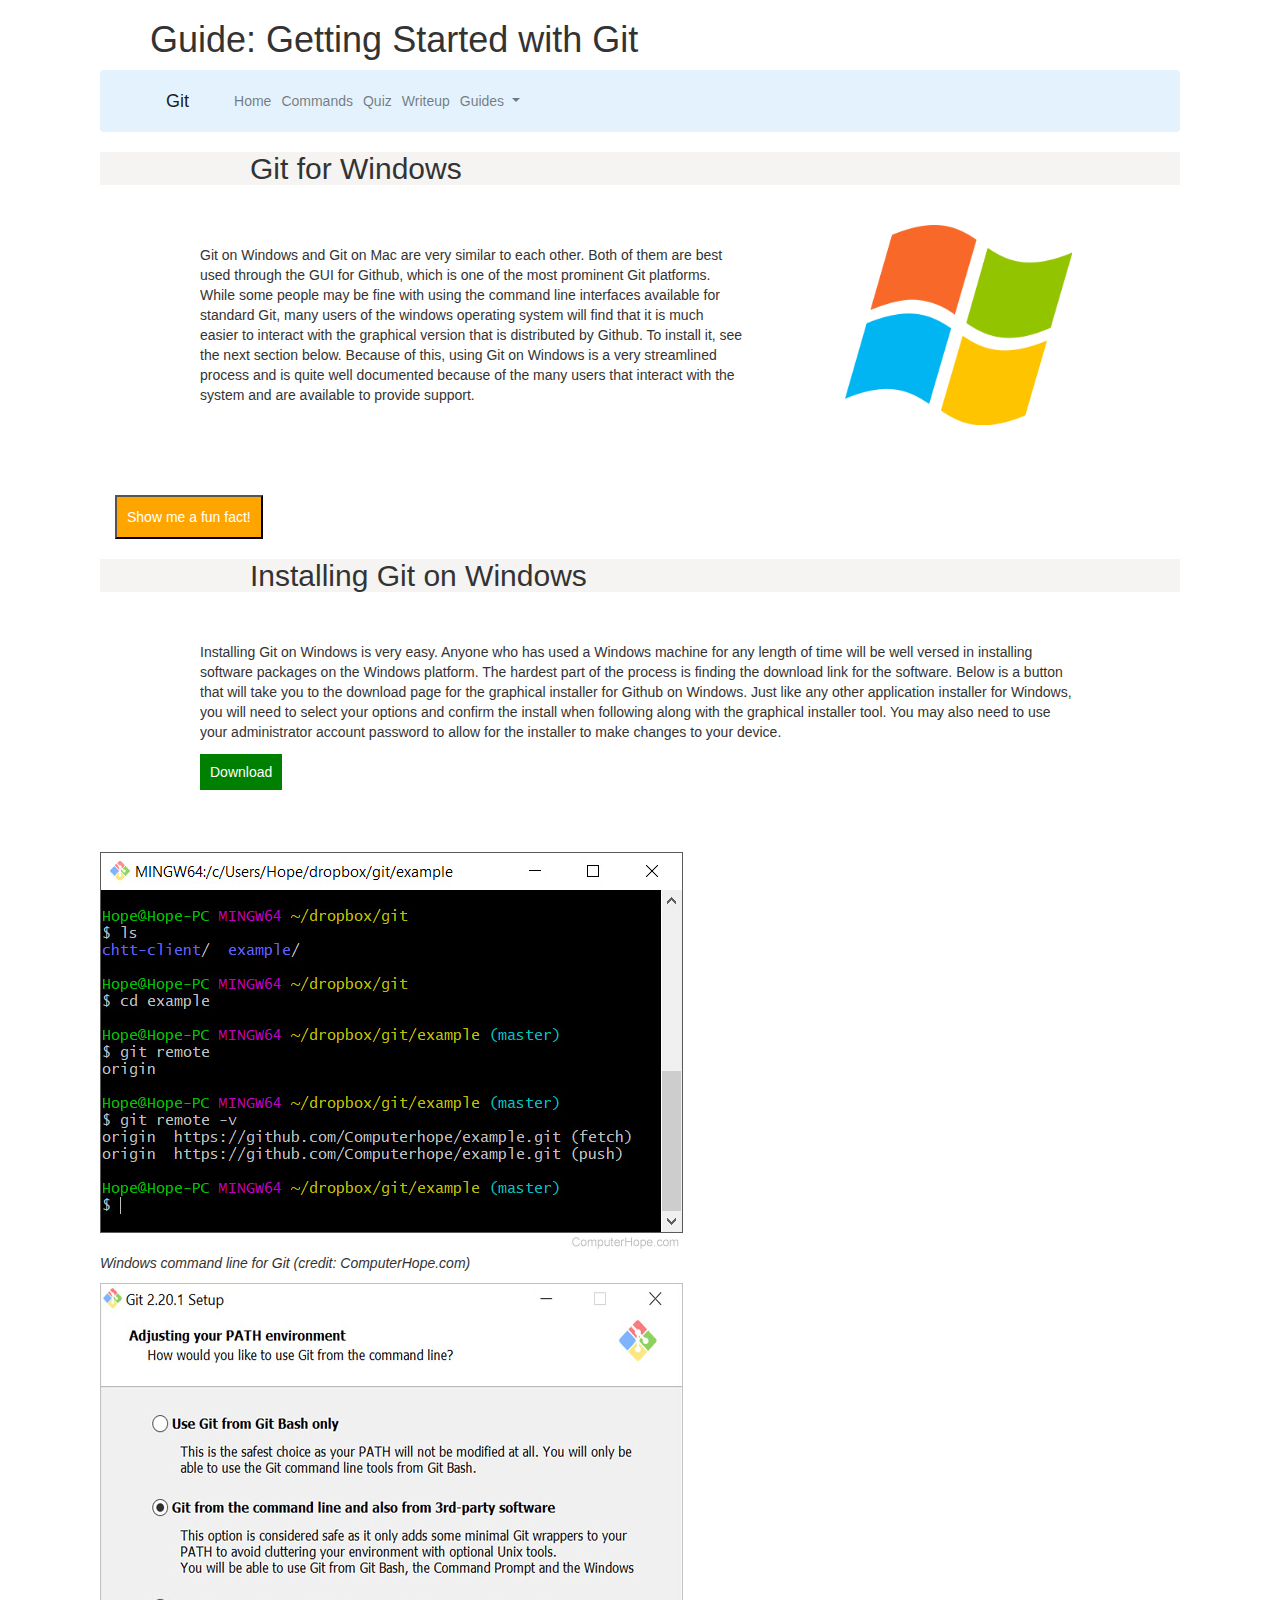
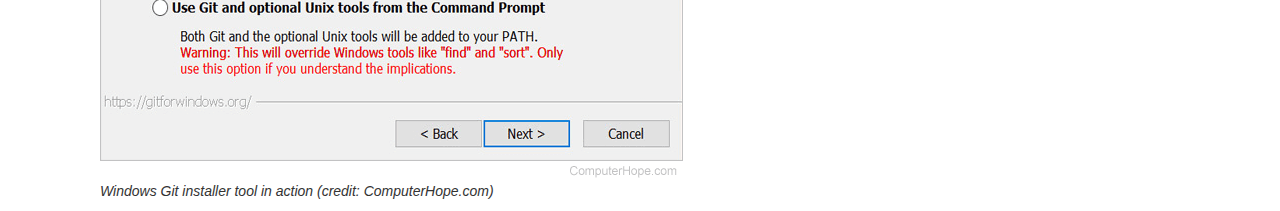
<file: mid/windows.html>
<!doctype html>
<html>
	<head>
	
		<!-- Required meta tags -->
    <meta charset="utf-8">
    <meta name="viewport" content="width=device-width, initial-scale=1, shrink-to-fit=no">

    <!-- Bootstrap CSS -->
    <link rel="stylesheet" href="https://cdn.jsdelivr.net/npm/bootstrap@4.3.1/dist/css/bootstrap.min.css" integrity="sha384-ggOyR0iXCbMQv3Xipma34MD+dH/1fQ784/j6cY/iJTQUOhcWr7x9JvoRxT2MZw1T" crossorigin="anonymous">


	<meta name="viewport" content="width=device-width, initial-scale=1">
  <link rel="stylesheet" href="https://maxcdn.bootstrapcdn.com/bootstrap/3.4.1/css/bootstrap.min.css">
  <script src="https://ajax.googleapis.com/ajax/libs/jquery/3.6.3/jquery.min.js"></script>
  <script src="https://maxcdn.bootstrapcdn.com/bootstrap/3.4.1/js/bootstrap.min.js"></script>

	
		<title>Getting Started With Git - Windows</title>

		<link rel="stylesheet" href="global.css">
	</head>


<body>


	<h1 style="padding-left: 50px;"></b>Guide:</b> Getting Started with Git</h1>

	<!-- Used from getbootstrap.com -->
	<nav class="navbar navbar-expand-lg navbar-light" style="background-color: #e3f2fd; padding-left: 50px;">
  <a class="navbar-brand" href="#">Git</a>
  <button class="navbar-toggler" type="button" data-toggle="collapse" data-target="#navbarNavDropdown" aria-controls="navbarNavDropdown" aria-expanded="false" aria-label="Toggle navigation">
    <span class="navbar-toggler-icon"></span>
  </button>
  <div class="collapse navbar-collapse" id="navbarNav">
    <ul class="navbar-nav">
      <li class="nav-item">
        <a class="nav-link" href="index.html">Home <span class="sr-only">(current)</span></a>
      </li>
      <li class="nav-item">
        <a class="nav-link" href="linux.html#cmds">Commands</a>
      </li>
      <li class="nav-item">
        <a class="nav-link" href="quiz.html">Quiz</a>
      </li>
	  <li class="nav-item">
        <a class="nav-link" href="writeup.pdf">Writeup</a>
      </li>
	  
	  <li class="nav-item dropdown">
        <a class="nav-link dropdown-toggle" href="#" id="navbarDropdownMenuLink" data-toggle="dropdown" aria-haspopup="true" aria-expanded="false">
          Guides
        </a>
        <div class="dropdown-menu" aria-labelledby="navbarDropdownMenuLink">
          <a class="dropdown-item" href="linux.html">Using Git on Linux</a>
          <a class="dropdown-item" href="windows.html">Using Git on Windows</a>
          <a class="dropdown-item" href="mac.html">Using Git on MacOS</a>
        </div>
      </li>
	  
	  
    </ul>
	</div>
	</nav>



	<h2 class="content-header">Git for Windows</h2>
	
	<div style="display: flex;">
	
	<p class="content-text">
	
		<img src="windows_logo.png" alt="Windows Logo" height="200px" style="float: right;">
	
		<br>
		Git on Windows and Git on Mac are very similar to each other.  Both of them are best used through the GUI for Github, which is one of the most prominent Git platforms.  While some people may be fine with using the command line interfaces available for standard Git, many users of the windows operating system will find that it is much easier to interact with the graphical version that is distributed by Github.  To install it, see the next section below.
Because of this, using Git on Windows is a very streamlined process and is quite well documented because of the many users that interact with the system and are available to provide support.

		
	</p>
	
	</div>

<div class="container">
  <button type="button" class="simple-button" data-toggle="collapse" data-target="#demo"style="background-color: orange;">Show me a fun fact!</button>
  <div id="demo" class="collapse">
    <p class="content-text">Github, the most well-known platform for using Git, is made by Mirosoft, the company that makes Windows.</p>
  </div>
</div>



	<h2 class="content-header">Installing Git on Windows</h2>
	<p class="content-text">
		<br>
		
		
Installing Git on Windows is very easy.  Anyone who has used a Windows machine for any length of time will be well versed in installing software packages on the Windows platform.  The hardest part of the process is finding the download link for the software.  Below is a button that will take you to the download page for the graphical installer for Github on Windows.  Just like any other application installer for Windows, you will need to select your options and confirm the install when following along with the graphical installer tool.  You may also need to use your administrator account password to allow for the installer to make changes to your device.

		<br><br>
		<a class="simple-button" data-toggle="tooltip" title="Download for Windows" href="https://desktop.github.com/">Download</a>
	</p>


	<img src="git_cmd.webp">
	<p><i>Windows command line for Git (credit: ComputerHope.com)</i></p>
	
	<img src="git_install.png">
	<p><i>Windows Git installer tool in action (credit: ComputerHope.com)</i></p>
	
	


<script>
$(document).ready(function(){
  $('[data-toggle="tooltip"]').tooltip();   
});
</script>

</body>
</html>
</file>
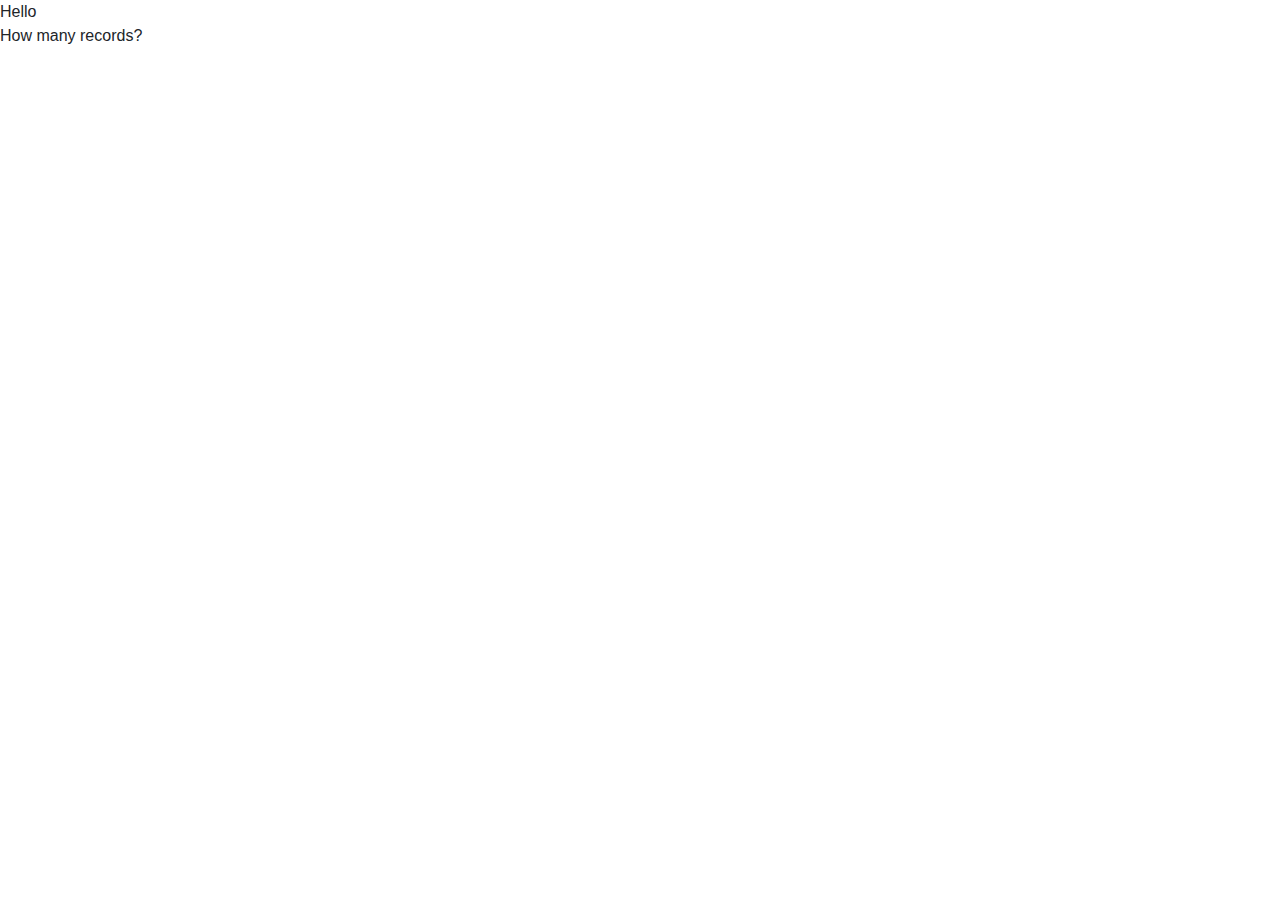
<file: xml/usingXML.html>
<!doctype html>
<html>
<head>
<meta charset="UTF-8">
<title>working with hml</title>

<link rel="stylesheet" href="https://cdn.jsdelivr.net/npm/bootstrap@4.0.0/dist/css/bootstrap.min.css" integrity="sha384-Gn5384xqQ1aoWXA+058RXPxPg6fy4IWvTNh0E263XmFcJlSAwiGgFAW/dAiS6JXm" crossorigin="anonymous">

<script>

//this is too hacky. change at some point
let card_count=0;

function addPlantCard(name, price, count){
	var card_div = document.getElementById("card-div");
	
	var card_style = "";
	if(card_count < 2){
		card_style = "float: left;";
	}
	
	card_div.innerHTML += '<div class="card" style="width: 18rem; ' +card_style+ '"><div class="card-body"><h5 class="card-title">'+name+'</h5><p class="card-text"><b>Price: </b>'+price+'<br>'+parseInt(count)+' left in stock</p><a href="#" class="btn btn-primary">Buy now</a></div></div>';
	card_count+=1;
	
	card_count=card_count%3;
}

function getXMLChild(xml_item, indexval){
	return(xml_item.childNodes[indexval].childNodes[0].nodeValue);
}


function loadXML() {
          var XMLhttp = new XMLHttpRequest();
          XMLhttp.onreadystatechange = function() {
               if (this.readyState == 4 && this.status == 200) 
               {
               document.getElementById("testBox").innerHTML = XMLhttp.responseText;
			console.log(XMLhttp);
                    var xmlObject = this.responseXML;
			//alert(xmlObject.getElementsByTagName("PLANT").length);                    

			document.getElementById("theCount").innerHTML = xmlObject.getElementsByTagName("PLANT").length;
			
			var plant_list = xmlObject.getElementsByTagName("PLANT");
			for(i=0; i<plant_list.length; i++){
				console.log(plant_list[i].childNodes[1].childNodes[0].nodeValue);
				addPlantCard(getXMLChild(plant_list[i], 1), getXMLChild(plant_list[i], 9), getXMLChild(plant_list[i], 11));
			}
			
			
			
			
			
               }
          };
XMLhttp.open("GET", "https://raw.githubusercontent.com/nmarencik/nmarencik.github.io/main/xml/plants.xml", true);
XMLhttp.overrideMimeType('text/xml');
XMLhttp.send();

   } 
</script>
</head>

<body onLoad="loadXML()">
Hello
     <div id="testBox" hidden></div>
     <p>How many records? <span id="theCount"></span></p>
	
	<!-- sample code taken right from bootstrap site -->
	<div class="card" style="width: 18rem;" hidden>
		<div class="card-body">
			<h5 class="card-title">Card title</h5>
			<p class="card-text">Some quick example text to build on the card title and make up the bulk of the card's content.</p>
			<a href="#" class="btn btn-primary">Go somewhere</a>
		</div>
	</div>
	
	<div id="card-div">
	</div> <!--card-div-->
	 
</body>
</html>
</file>
<file: mid/global.css>
body{
	padding-left: 100px;
	padding-right: 100px;
	font-family: Arial, Helvetica, sans-serif;
	font-size: 14px;
}
			
.content-header{
	padding-left: 150px;
	margin-top: 20px;
	background-color: #f5f4f2;
	font-size: 30px;
}
				
.content-text{
	padding-left: 100px;
	margin-top: 30px;
	margin-bottom: 70px;
	margin-right: 10%;
	font-size: 14px;
}

p > img{
	float: right;
	margin-right: 0px;
	margin-left: 100px;
}

.card {
	background-color: lightblue;
	height: 300px;
	margin-bottom: 100px;
	float: left;
	margin-left: 20px;
}

.card-title {
	margin-bottom: 30px;	
}


.command {
	font-family: 'Courier New', monospace;
	background-color: lightgrey;
}


.simple-button {
		background-color: green;
		color: white;
		padding: 10px;
		
}
</file>
